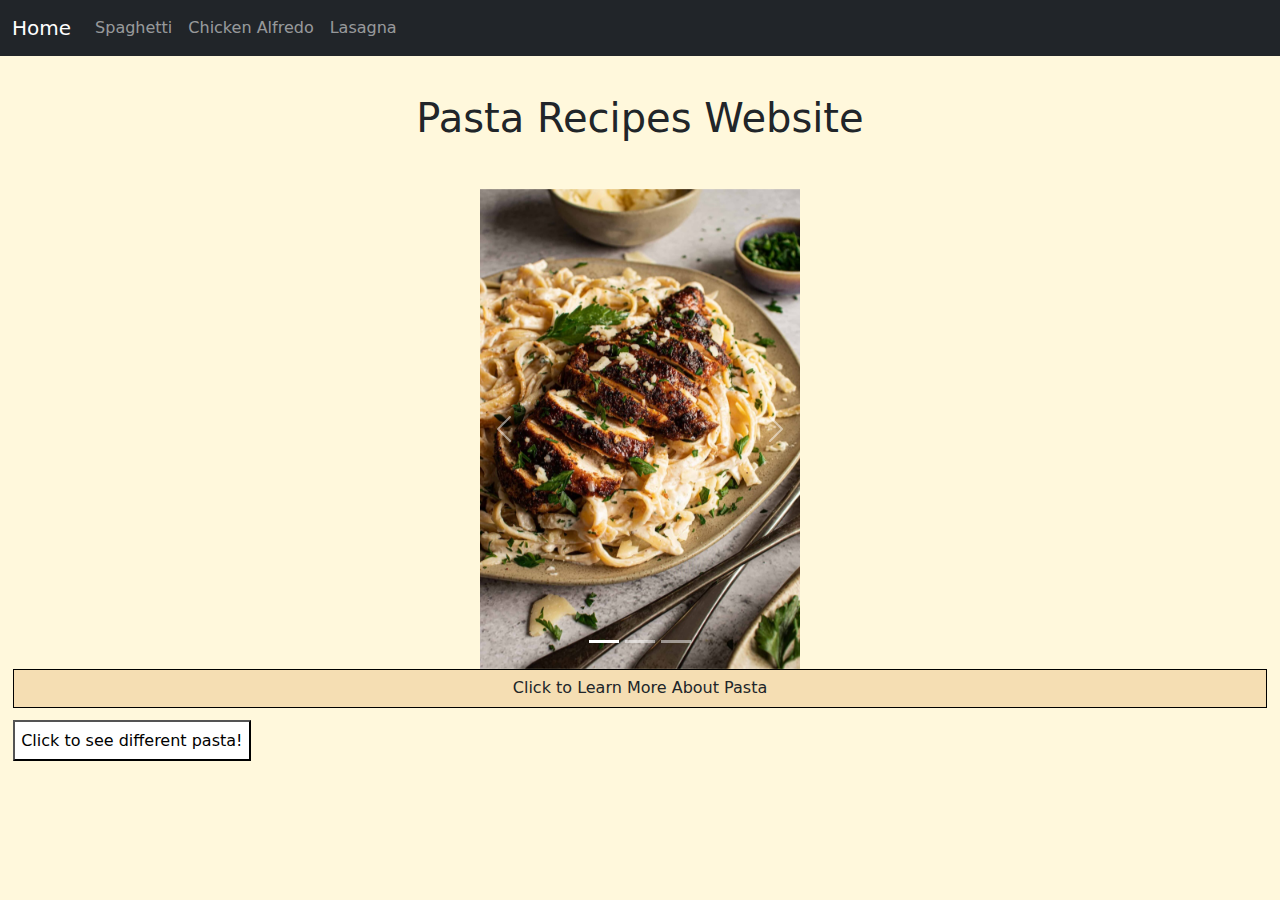
<file: index.html>
<!DOCTYPE html>
<html>
 <head><title>Pasta Recipes Website</title>
  <meta charset="utf-8">
  <meta name="viewport" content="width=device-width, initial-scale=1">
  <link href="https://cdn.jsdelivr.net/npm/bootstrap@5.3.2/dist/css/bootstrap.min.css" rel="stylesheet">
  <script src="https://cdn.jsdelivr.net/npm/bootstrap@5.3.2/dist/js/bootstrap.bundle.min.js"></script>
  <link rel="stylesheet" href="mystyle.css">
  <script src="https://ajax.googleapis.com/ajax/libs/jquery/3.7.1/jquery.min.js"></script>
  <script src="myscript.js"></script>

 </head>
 <body>



<nav class="navbar navbar-expand-sm bg-dark navbar-dark sticky-top">
  <div class="container-fluid">
    <a class="navbar-brand" href="index.html">Home</a>
    <button class="navbar-toggler" type="button" data-bs-toggle="collapse" data-bs-target="#collapsibleNavbar">
      <span class="navbar-toggler-icon"></span>
    </button>
    <div class="collapse navbar-collapse" id="collapsibleNavbar">
      <ul class="navbar-nav">
        <li class="nav-item">
          <a class="nav-link" href="Spaghetti.html">Spaghetti
          </a>

        </li>
        <li class="nav-item">
          <a class="nav-link" href="Chicken-Alfredo.html">Chicken Alfredo
          </a>
        </li>
        <li class="nav-item">
          <a class="nav-link" href="Lasagna.html">Lasagna</a>
        </li>  
      </ul>
    </div>
  </div>
</nav>





<h1> Pasta Recipes Website </h1>

<!-- Carousel -->
<div id="demo" class="carousel slide" data-bs-ride="carousel">

  <!-- Indicators/dots -->
  <div class="carousel-indicators">
    <button type="button" data-bs-target="#demo" data-bs-slide-to="0" class="active"></button>
    <button type="button" data-bs-target="#demo" data-bs-slide-to="1"></button>
    <button type="button" data-bs-target="#demo" data-bs-slide-to="2"></button>
  </div>
  
  <!-- The slideshow/carousel -->
  <div class="carousel-inner">
    <div class="carousel-item active">
      <img src="ChickenAlfredo2.jpg" alt="Chicken Alfredo" class="d-block">
    </div>
    <div class="carousel-item">
      <img src="Spaghetti-and-Meatballs.jpg" alt="Spaghetti" class="d-block">
    </div>
    <div class="carousel-item">
      <img src="Lasagna.jpg" alt="Lasagna" class="d-block">
    </div>
  </div>
  
  <!-- Left and right controls/icons -->
  <button class="carousel-control-prev" type="button" data-bs-target="#demo" data-bs-slide="prev">
    <span class="carousel-control-prev-icon"></span>
  </button>
  <button class="carousel-control-next" type="button" data-bs-target="#demo" data-bs-slide="next">
    <span class="carousel-control-next-icon"></span>
  </button>
</div>


<div id="panel"> Click to Learn More About Pasta </div>
<div id="dropDown"> 
<p> Pasta is believed to have originated in Italy and is a staple food of Italian cuisine. Throughout the many different pasta recipes our website highlights some of the best!</p>
<img src="PastaGlossary_RibbonCut.jpg" alt="Pasta Types" id="HomeImage">
 </div>

<button id="HomePageButton" type="button"> Click to see different pasta!</button>
    	<a href="Chicken-Alfredo.html"><img src="ChickenAlfredo2.jpg" alt="Chicken-Alfredo" class="FadeImage"></a>
  	<a href="Spaghetti.html"><img src="Spaghetti-and-Meatballs.jpg" alt="Spaghetti" class="FadeImage"></a>
  	<a href="Lasagna.html"><img src="Lasagna.jpg" alt="Lasagna" class="FadeImage"></a>

 </body>
</html>
</file>
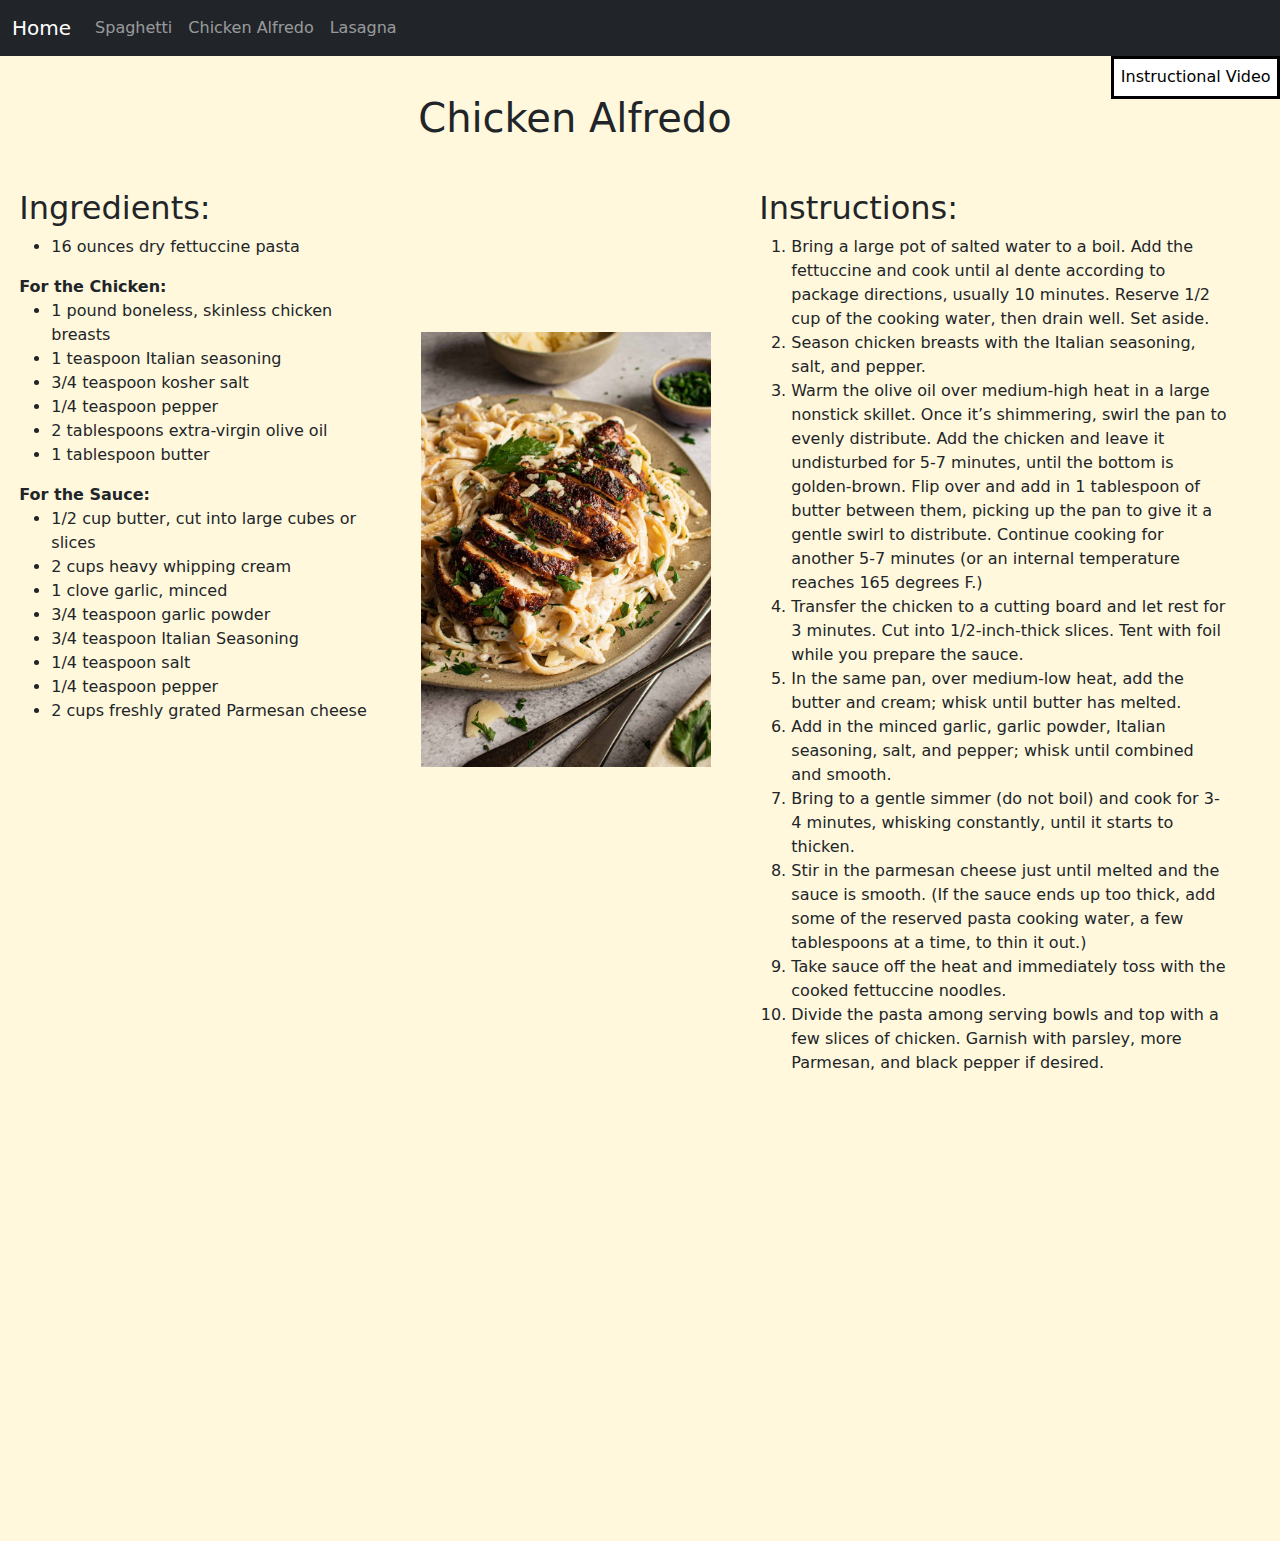
<file: Chicken-Alfredo.html>
<!DOCTYPE html>
<html>
 <head><title>Chicken Alfredo Recipe</title>
  <meta charset="utf-8">
  <meta name="viewport" content="width=device-width, initial-scale=1">
  <link href="https://cdn.jsdelivr.net/npm/bootstrap@5.3.2/dist/css/bootstrap.min.css" rel="stylesheet">
  <script src="https://cdn.jsdelivr.net/npm/bootstrap@5.3.2/dist/js/bootstrap.bundle.min.js"></script>
  <link rel="stylesheet" href="mystyle.css">
  <meta name="viewport" content="width=device-width, initial-scale=1">
  <script src="https://ajax.googleapis.com/ajax/libs/jquery/3.7.1/jquery.min.js"></script>
   <script src="myscript.js"></script>

 </head>
 <body>
 

<nav class="navbar navbar-expand-sm bg-dark navbar-dark sticky-top">
  <div class="container-fluid">
    <a class="navbar-brand" href="index.html">Home</a>
    <button class="navbar-toggler" type="button" data-bs-toggle="collapse" data-bs-target="#collapsibleNavbar">
      <span class="navbar-toggler-icon"></span>
    </button>
    <div class="collapse navbar-collapse" id="collapsibleNavbar">
      <ul class="navbar-nav">
        <li class="nav-item">
          <a class="nav-link" href="Spaghetti.html">Spaghetti</a>
        </li>
        <li class="nav-item">
          <a class="nav-link" href="Chicken-Alfredo.html">Chicken Alfredo</a>
        </li>
        <li class="nav-item">
          <a class="nav-link" href="Lasagna.html">Lasagna</a>
        </li>  
      </ul>
    </div>
  </div>
</nav>

		<button class="VideoLink" onclick="document.location='https://www.youtube.com/watch?v=F7CU0qBdj04'"> Instructional Video</button>
	
    <h1> Chicken Alfredo </h1>


<div class ="grid">
	<div class ="ingredients">
  <h2>Ingredients:</h2>
  <ul>
  	<li>16 ounces dry fettuccine pasta</li>
  	</ul>
  	<dt>For the Chicken:</dt>
  	<ul>
  	<li>1 pound boneless, skinless chicken breasts</li>
  	<li>1 teaspoon Italian seasoning</li>
  	<li>3/4 teaspoon kosher salt</li>
  	<li>1/4 teaspoon pepper</li>
  	<li>2 tablespoons extra-virgin olive oil</li>
  	<li>1 tablespoon butter</li>
  	</ul>
  	<dt>For the Sauce: </dt>
  	<ul>
  	<li>1/2 cup butter, cut into large cubes or slices</li>
  	<li>2 cups heavy whipping cream</li>
  	<li>1 clove garlic, minced</li>
  	<li>3/4 teaspoon garlic powder</li>
  	<li>3/4 teaspoon Italian Seasoning</li>
  	<li>1/4 teaspoon salt</li>
  	<li>1/4 teaspoon pepper</li>
  	<li>2 cups freshly grated Parmesan cheese</li>
  	</ul>
  	</div>
  	<img src="ChickenAlfredo2.jpg" alt="Chicken-Alfredo" class="Image">

  	<div class = "instructions">
  	<h2>Instructions:</h2>
  	<ol>
  		<li>Bring a large pot of salted water to a boil. Add the fettuccine and cook until al dente according to package directions, usually 10 minutes. Reserve 1/2 cup of the cooking water, then drain well. Set aside.</li>
  		<li>Season chicken breasts with the Italian seasoning, salt, and pepper.</li>
  		<li>Warm the olive oil over medium-high heat in a large nonstick skillet. Once it’s shimmering, swirl the pan to evenly distribute. Add the chicken and leave it undisturbed for 5-7 minutes, until the bottom is golden-brown. Flip over and add in 1 tablespoon of butter between them, picking up the pan to give it a gentle swirl to distribute. Continue cooking for another 5-7 minutes (or an internal temperature reaches 165 degrees F.)</li>
  		<li>Transfer the chicken to a cutting board and let rest for 3 minutes. Cut into 1/2-inch-thick slices. Tent with foil while you prepare the sauce.</li>
  		<li>In the same pan, over medium-low heat, add the butter and cream; whisk until butter has melted.</li>
  		<li>Add in the minced garlic, garlic powder, Italian seasoning, salt, and pepper; whisk until combined and smooth.</li>
  		<li>Bring to a gentle simmer (do not boil) and cook for 3-4 minutes, whisking constantly, until it starts to thicken.</li>
  		<li>Stir in the parmesan cheese just until melted and the sauce is smooth. (If the sauce ends up too thick, add some of the reserved pasta cooking water, a few tablespoons at a time, to thin it out.)</li>
  		<li>Take sauce off the heat and immediately toss with the cooked fettuccine noodles.</li>
  		<li>Divide the pasta among serving bowls and top with a few slices of chicken. Garnish with parsley, more Parmesan, and black pepper if desired.</li>
	</ol>
	</div>
	
	<iframe src="https://www.youtube.com/embed/F7CU0qBdj04?controls=1" class="Video"></iframe>

</div>

  
 </body>
</html>
</file>
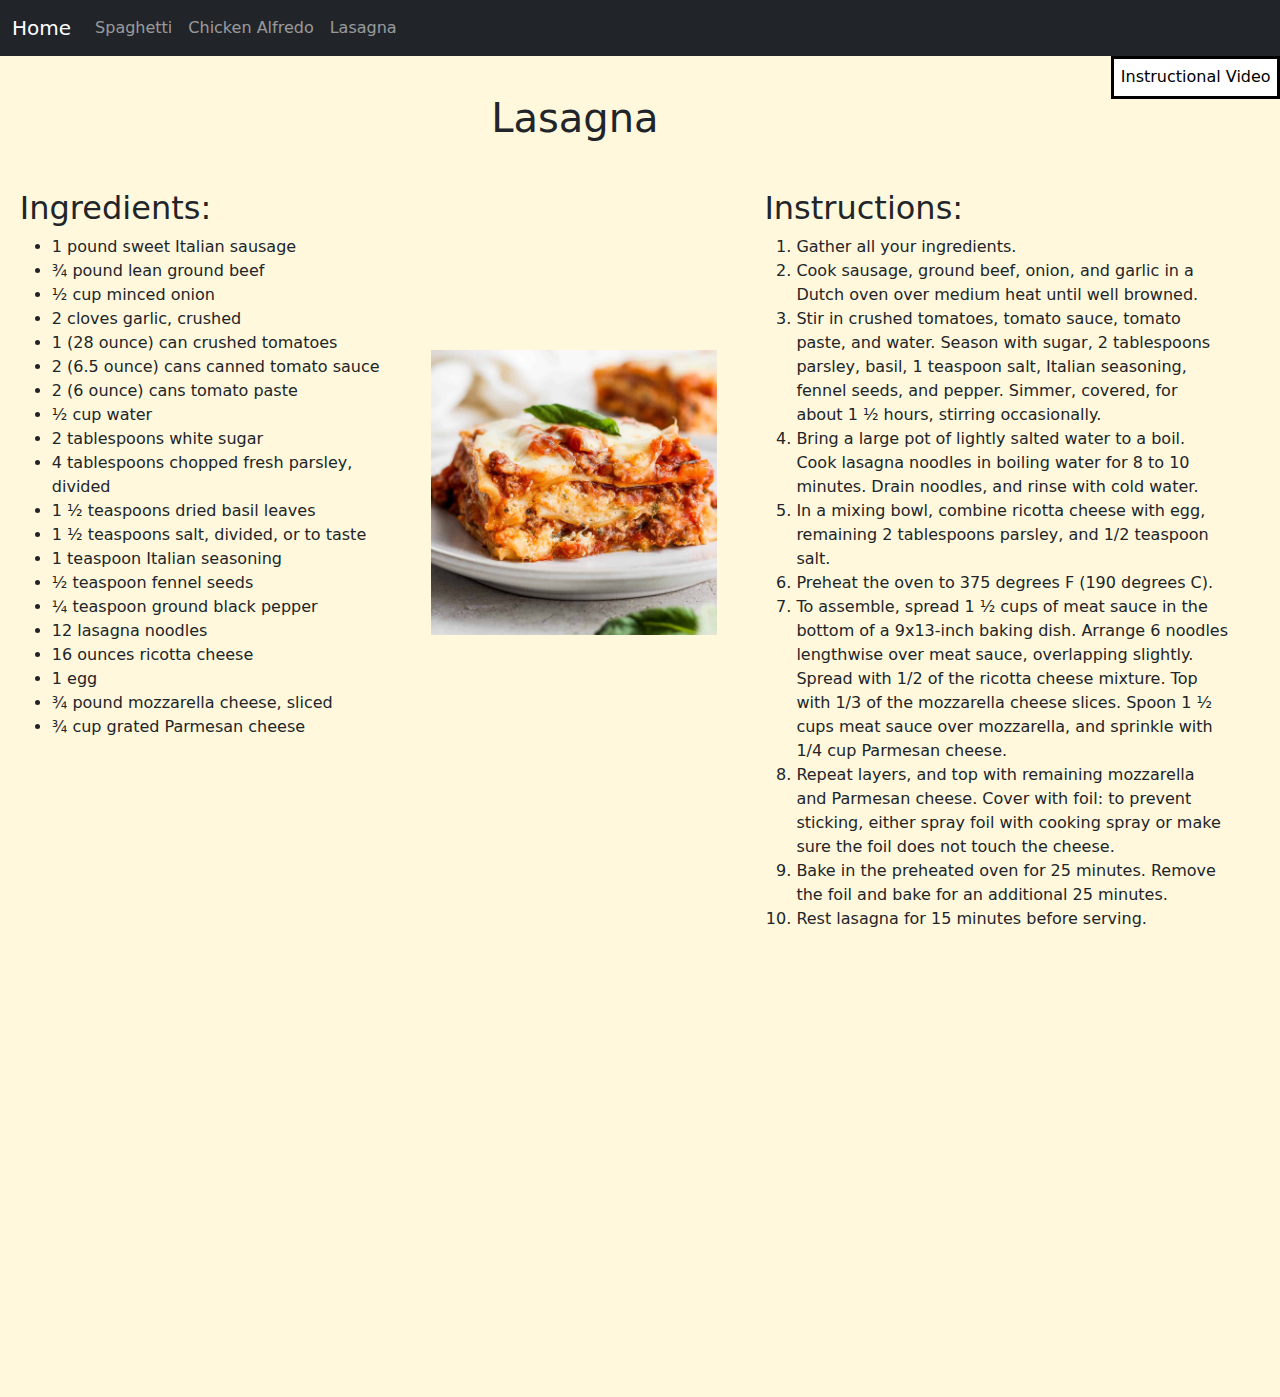
<file: Lasagna.html>
<!DOCTYPE html>
<html>
 <head><title>Lasagna Recipe</title>
  <meta charset="utf-8">
  <meta name="viewport" content="width=device-width, initial-scale=1">
  <link href="https://cdn.jsdelivr.net/npm/bootstrap@5.3.2/dist/css/bootstrap.min.css" rel="stylesheet">
  <script src="https://cdn.jsdelivr.net/npm/bootstrap@5.3.2/dist/js/bootstrap.bundle.min.js"></script>
  <link rel="stylesheet" href="mystyle.css">
  <meta name="viewport" content="width=device-width, initial-scale=1">
  <script src="https://ajax.googleapis.com/ajax/libs/jquery/3.7.1/jquery.min.js"></script>
  <script src="myscript.js"></script>


 </head>
 <body>

 

<nav class="navbar navbar-expand-sm bg-dark navbar-dark sticky-top">
  <div class="container-fluid">
    <a class="navbar-brand" href="index.html">Home</a>
    <button class="navbar-toggler" type="button" data-bs-toggle="collapse" data-bs-target="#collapsibleNavbar">
      <span class="navbar-toggler-icon"></span>
    </button>
    <div class="collapse navbar-collapse" id="collapsibleNavbar">
      <ul class="navbar-nav">
        <li class="nav-item">
          <a class="nav-link" href="Spaghetti.html">Spaghetti</a>
        </li>
        <li class="nav-item">
          <a class="nav-link" href="Chicken-Alfredo.html">Chicken Alfredo</a>
        </li>
        <li class="nav-item">
          <a class="nav-link" href="Lasagna.html">Lasagna</a>
        </li>  
      </ul>
    </div>
  </div>
</nav>

		<button class="VideoLink" onclick="document.location='https://www.youtube.com/watch?v=QZloaLmvSP0'"> Instructional Video</button>
	
    <h1> Lasagna </h1>


<div class ="grid">
	<div class ="ingredients">
  <h2>Ingredients:</h2>
  <ul>
  	<li>1 pound sweet Italian sausage</li>
  	<li>¾ pound lean ground beef</li>
  	<li>½ cup minced onion</li>
  	<li>2 cloves garlic, crushed</li>
  	<li>1 (28 ounce) can crushed tomatoes</li>
  	<li>2 (6.5 ounce) cans canned tomato sauce</li>
  	<li>2 (6 ounce) cans tomato paste</li>
  	<li>½ cup water</li>
  	<li>2 tablespoons white sugar</li>
  	<li>4 tablespoons chopped fresh parsley, divided</li>
  	<li>1 ½ teaspoons dried basil leaves</li>
  	<li>1 ½ teaspoons salt, divided, or to taste</li>
  	<li>1 teaspoon Italian seasoning</li>
  	<li>½ teaspoon fennel seeds</li>
  	<li>¼ teaspoon ground black pepper</li>
  	<li>12 lasagna noodles</li>
  	<li>16 ounces ricotta cheese</li>
  	<li>1 egg</li>
  	<li>¾ pound mozzarella cheese, sliced</li>
  	<li>¾ cup grated Parmesan cheese</li>


  	</ul>
  	</div>
  	<img src="Lasagna.jpg" alt="Lasagna" class="Image">

  	<div class = "instructions">
  	<h2>Instructions:</h2>
  	<ol>
  		<li>Gather all your ingredients.</li>
  		<li>Cook sausage, ground beef, onion, and garlic in a Dutch oven over medium heat until well browned.</li>
  		<li>Stir in crushed tomatoes, tomato sauce, tomato paste, and water. Season with sugar, 2 tablespoons parsley, basil, 1 teaspoon salt, Italian seasoning, fennel seeds, and pepper. Simmer, covered, for about 1 ½ hours, stirring occasionally.</li>
  		<li>Bring a large pot of lightly salted water to a boil. Cook lasagna noodles in boiling water for 8 to 10 minutes. Drain noodles, and rinse with cold water.</li>
	    <li>In a mixing bowl, combine ricotta cheese with egg, remaining 2 tablespoons parsley, and 1/2 teaspoon salt.</li>
  		<li>Preheat the oven to 375 degrees F (190 degrees C).</li>
  		<li>To assemble, spread 1 ½ cups of meat sauce in the bottom of a 9x13-inch baking dish. Arrange 6 noodles lengthwise over meat sauce, overlapping slightly. Spread with 1/2 of the ricotta cheese mixture. Top with 1/3 of the mozzarella cheese slices. Spoon 1 ½ cups meat sauce over mozzarella, and sprinkle with 1/4 cup Parmesan cheese.</li>
  		<li>Repeat layers, and top with remaining mozzarella and Parmesan cheese. Cover with foil: to prevent sticking, either spray foil with cooking spray or make sure the foil does not touch the cheese.</li>
  		<li>Bake in the preheated oven for 25 minutes. Remove the foil and bake for an additional 25 minutes.</li>
  		<li>Rest lasagna for 15 minutes before serving.</li>

	</ol>
	</div>
	
	<iframe src="https://www.youtube.com/embed/QZloaLmvSP0?controls=1" class="Video"></iframe>
</div>

  
 </body>
</html>
</file>
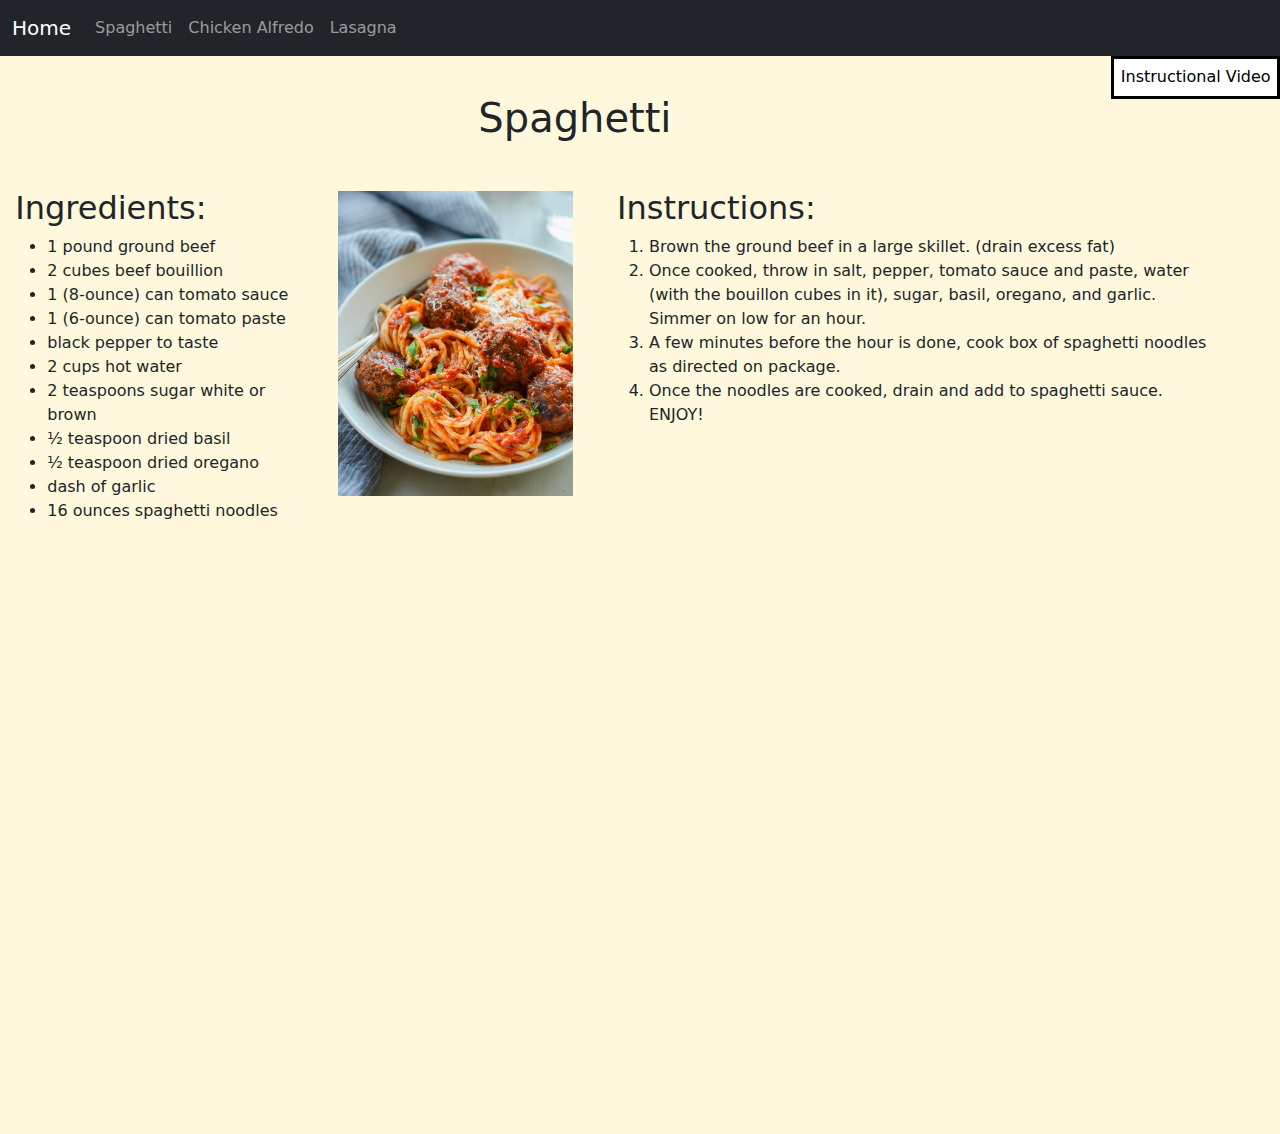
<file: Spaghetti.html>
<!DOCTYPE html>
<html>
 <head><title>Spaghetti Recipe</title>
  <meta charset="utf-8">
  <meta name="viewport" content="width=device-width, initial-scale=1">
  <link href="https://cdn.jsdelivr.net/npm/bootstrap@5.3.2/dist/css/bootstrap.min.css" rel="stylesheet">
  <script src="https://cdn.jsdelivr.net/npm/bootstrap@5.3.2/dist/js/bootstrap.bundle.min.js"></script>
  <link rel="stylesheet" href="mystyle.css">
  <meta name="viewport" content="width=device-width, initial-scale=1">
  <script src="https://ajax.googleapis.com/ajax/libs/jquery/3.7.1/jquery.min.js"></script>
  <script src="myscript.js"></script>


 </head>
 <body>

 

<nav class="navbar navbar-expand-sm bg-dark navbar-dark sticky-top">
  <div class="container-fluid">
    <a class="navbar-brand" href="index.html">Home</a>
    <button class="navbar-toggler" type="button" data-bs-toggle="collapse" data-bs-target="#collapsibleNavbar">
      <span class="navbar-toggler-icon"></span>
    </button>
    <div class="collapse navbar-collapse" id="collapsibleNavbar">
      <ul class="navbar-nav">
        <li class="nav-item">
          <a class="nav-link" href="Spaghetti.html">Spaghetti</a>
        </li>
        <li class="nav-item">
          <a class="nav-link" href="Chicken-Alfredo.html">Chicken Alfredo</a>
        </li>
        <li class="nav-item">
          <a class="nav-link" href="Lasagna.html">Lasagna</a>
        </li>  
      </ul>
    </div>
  </div>
</nav>

		<button class="VideoLink" onclick="document.location='https://www.youtube.com/watch?v=dqbFMsBUlLE'"> Instructional Video</button>
	
    <h1> Spaghetti </h1>


<div class ="grid">
	<div class ="ingredients">
  <h2>Ingredients:</h2>
  <ul>
  	<li>1 pound ground beef</li>
  	<li>2 cubes beef bouillion</li>
  	<li>1 (8-ounce) can tomato sauce</li>
  	<li>1 (6-ounce) can tomato paste</li>
  	<li>black pepper to taste</li>
  	<li>2 cups hot water</li>
  	<li>2 teaspoons sugar white or brown</li>
  	<li>½ teaspoon dried basil</li>
  	<li>½ teaspoon dried oregano</li>
  	<li>dash of garlic</li>
  	<li>16 ounces spaghetti noodles</li>
  	</ul>
  	</div>
  	<img src="Spaghetti-and-Meatballs.jpg" alt="Spaghetti" class="Image">

  	<div class = "instructions">
  	<h2>Instructions:</h2>
  	<ol>
  		<li>Brown the ground beef in a large skillet. (drain excess fat)</li>
  		<li>Once cooked, throw in salt, pepper, tomato sauce and paste, water (with the bouillon cubes in it), sugar, basil, oregano, and garlic. Simmer on low for an hour.</li>
  		<li>A few minutes before the hour is done, cook box of spaghetti noodles as directed on package.</li>
  		<li>Once the noodles are cooked, drain and add to spaghetti sauce. ENJOY!</li>
	</ol>
	</div>
	
	<iframe src="https://www.youtube.com/embed/dqbFMsBUlLE?controls=1" class="Video"></iframe>
</div>

  
 </body>
</html>
</file>
<file: mystyle.css>
body {
	background: Cornsilk;
}

h1 {
padding: 3%;
	text-align: center;
}

.ingredients {
	margin-left: 5%;
}


.instructions {
	margin-right: 5%;
	width: 90%;
}


 
.Image {
	height: 80%;
	width: 90%;
	margin-left: 3%;
	object-fit: scale-down;
}

.FadeImage {
padding: 1.5%;
	width: 25%;
	object-fit: scale-down;
	display: none;
	float: right;
}


.grid {
	display: grid;
	grid-template-columns: auto auto auto;
	column-gap: 2%
}

.VideoLink {
	padding: 0.5%;
	float: right;
	background-color: white;
	text-align: center;
	text-shadow: black;
	border: solid black;
	background-color: white;
	display: inline-block;
}

.VideoLink:hover {
	background-color: lightgrey;
}

.VideoLink:active {
	background-color: grey;
}


.Video {
	margin-left: 20%;
	margin-right: 20%;
	max-width: 370%;
	width: 300%; 
	height: 300%;
}

#panel, #dropDown {
	text-align: center;
	background-color: wheat;
	border: solid 1px black;
	padding: 0.5%;
	margin-left: 1%;
	margin-right: 1%;

}

#dropDown {
	display: none;
}

#HomeImage{
	width: 50%;
	object-fit: scale-down;
}

#HomePageButton {
	background-color: white;
	position: absolute;
	padding: 0.5%;
	text-align: center;
	margin-top: 1%;
	margin-left:1%;


}

#HomePageButton:hover {
	background-color: lightgrey;
}

#HomePageButton:active {
	background-color: grey;
}



.d-block {
width: 100%;
	object-fit: fill;

}



#demo{
width: 25%;
margin: auto;
}
</file>
